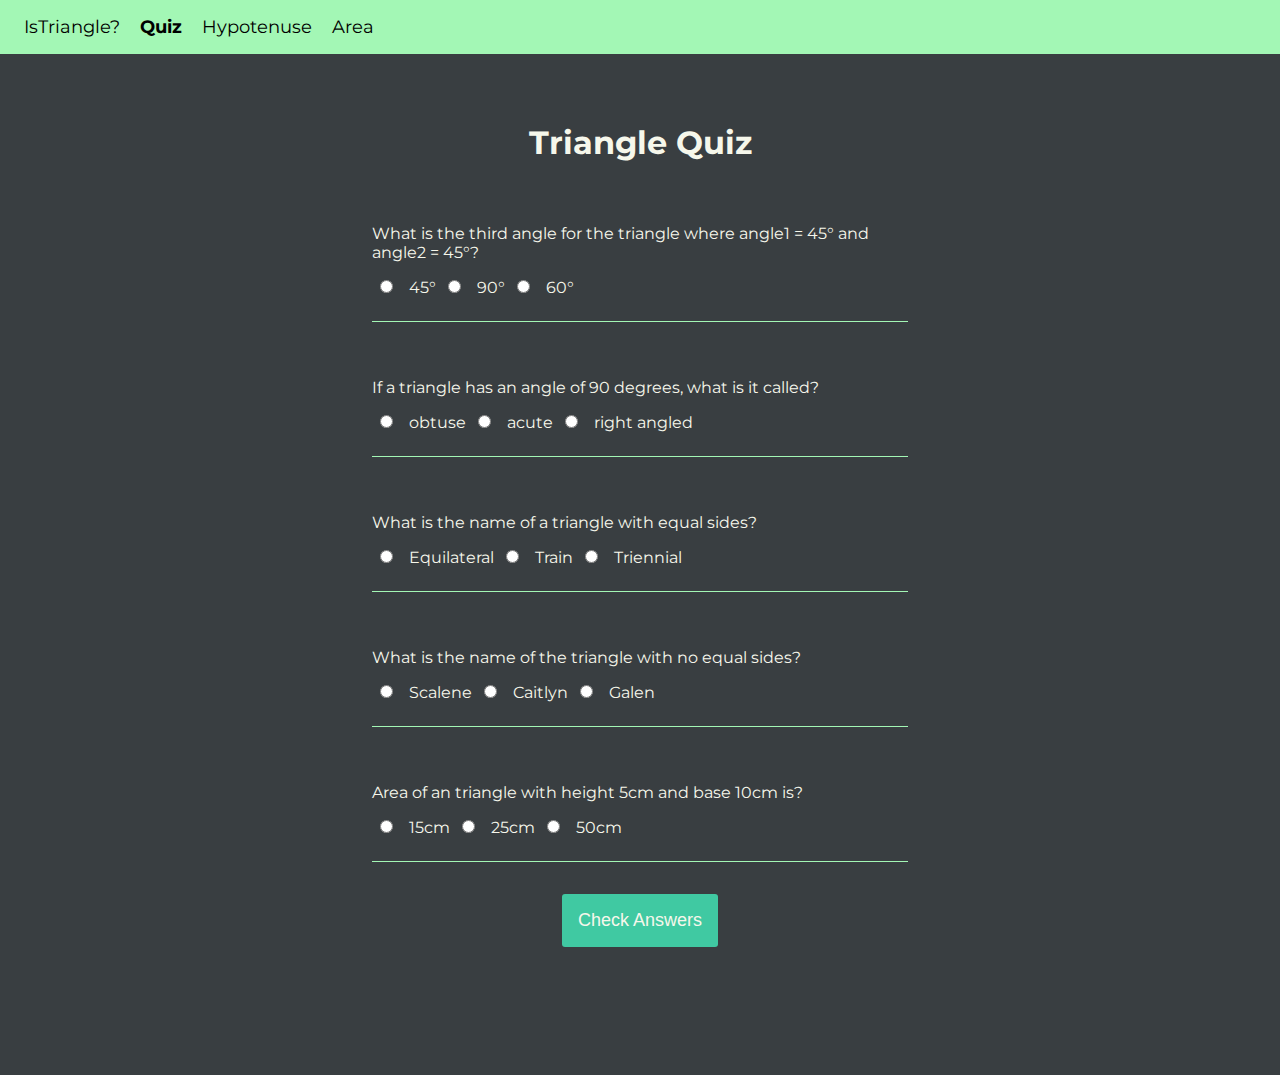
<file: quiz.html>
<!DOCTYPE html>
<html lang="en">
<head>
    <meta charset="UTF-8">
    <meta http-equiv="X-UA-Compatible" content="IE=edge">
    <meta name="viewport" content="width=device-width, initial-scale=1.0">
    <title>Triangle quiz</title>
    <link rel="stylesheet" href="style.css">

</head>
<body>
    <nav>
        <ul class="nav-list">
            <li class="nav-item"><a href="index.html">IsTriangle?</a></li class="nav-item">
            <li class="nav-item active"><a href="quiz.html">Quiz</a></li class="nav-item">
            <li class="nav-item"><a href="hypotenuse.html">Hypotenuse</a></li class="nav-item">
            <li class="nav-item"><a href="area.html">Area</a></li>
        </ul>
    </nav>
    <div class="container">
        <h1>Triangle Quiz</h1>
        <form id="quiz-form">
            <div class="quiz-container">
                <p>What is the third angle for the triangle where angle1 = 45° and angle2 = 45°?</p>
                <label><input type="radio" required class="radio-input" name="question1" value="45°" required/>45°</label>
                <label><input type="radio" class="radio-input" name="question1" value="90°">90°</label>
                <label><input type="radio" class="radio-input" name="question1" value="65°">60°</label>
            </div>
            <div class="quiz-container">
                <p>If a triangle has an angle of 90 degrees, what is it called?</p>
                <label><input type="radio" class="radio-input" name="question2" value="obtuse" required/>obtuse</label>
                <label><input type="radio" class="radio-input" name="question2" value="acute">acute</label>
                <label><input type="radio" class="radio-input" name="question2" value="right angled">right angled</label>
            </div>
            <div class="quiz-container">
                <p>What is the name of a triangle with equal sides?</p>
                <label><input type="radio" class="radio-input" name="question3" value="Equilateral" required/>Equilateral</label>
                <label><input type="radio" class="radio-input" name="question3" value="Train">Train</label>
                <label><input type="radio" class="radio-input" name="question3" value="Triennial">Triennial</label>
            </div>
            <div class="quiz-container">
                <p>What is the name of the triangle with no equal sides?</p>
                <label><input type="radio" class="radio-input" name="question4" value="Scalene" required/>Scalene</label>
                <label><input type="radio" class="radio-input" name="question4" value="Caitlyn">Caitlyn</label>
                <label><input type="radio" class="radio-input" name="question4" value="Galen">Galen</label>
            </div>
            <div class="quiz-container">
                <p>Area of an triangle with height 5cm and base 10cm is?</p>
                <label><input type="radio" class="radio-input" name="question5" value="15cm" required/>15cm</label>
                <label><input type="radio" class="radio-input" name="question5" value="25cm">25cm</label>
                <label><input type="radio" class="radio-input" name="question5" value="50cm">50cm</label>
            </div>
        </form>
        <button id ="submit-answer" class="button-primary">Check Answers</button>
        <div id="output"></div>
    </div>
    <script src="quiz-app.js"></script>
</body>
</html>
</file>
<file: style.css>
@import url('https://fonts.googleapis.com/css2?family=Montserrat&display=swap');

html{
    background-color: #393E41;
    font-family: 'Montserrat', sans-serif;
}

body{
    margin: 0;
}

:root{
    --cream-white: #F6F7EB;
    --onyx-black: #393E41;
    --apple-green: #A3F7B5;
    --caribbean-green: #40C9A2;
}

.container{
    box-sizing: border-box;
    color: var(--cream-white);
    width: 100%;
    max-width: 600px;
    margin: auto;
    padding: 2rem;
    border-radius: 1rem;
}

nav{
    background-color: var(--apple-green);
}

.nav-list{
    padding: 0;
    margin: 0 0 1rem 0;
    list-style-type: none;
    padding: 1rem ;
}

.nav-item{
    display: inline-block;
    margin: 0 0.5rem;
}

.nav-item a{
    text-decoration: none;
    font-size: large;
    color: black;
}

.active{
    font-weight: bold;
}

h1{
    text-align: center;
}

.formula{
    border: 2px solid var(--apple-green);
    border-radius: 2px;
    padding: 1rem;
    text-align: center;
}

.label-field{
    box-sizing: border-box;
    display: inline-block;
    width: 30%;
    margin: 1rem 0;
    vertical-align: center;
}

.side-input, .input-field ,.angle-input{
    box-sizing: border-box;
    padding:0.5rem;
    margin: 1rem 0;
    display: inline-block;
    width: 70%;
    border: 0;
    border-radius: 2px;
    font-size: large;
}

.radio-input{
    margin: auto 1rem auto 0.5rem;
}
.quiz-container{
    box-sizing: border-box;
    padding: 1.5rem 0;
    margin:1rem auto;
    border-bottom: 1px solid var(--apple-green);
}

.button-primary{
    display: block;
    margin: 2rem auto ;
    padding: 1rem;
    font-size : large;
    border: 0;
    border-radius: 3px;
    background-color: var(--caribbean-green);
    color: var(--cream-white);
}

#output{
    text-align: center;
    font-size: 1.5rem;
    margin: 2rem auto 6rem auto;
}

@media screen and (max-width:399px) {
    .nav-item{
        display: block;
    }
}
</file>
